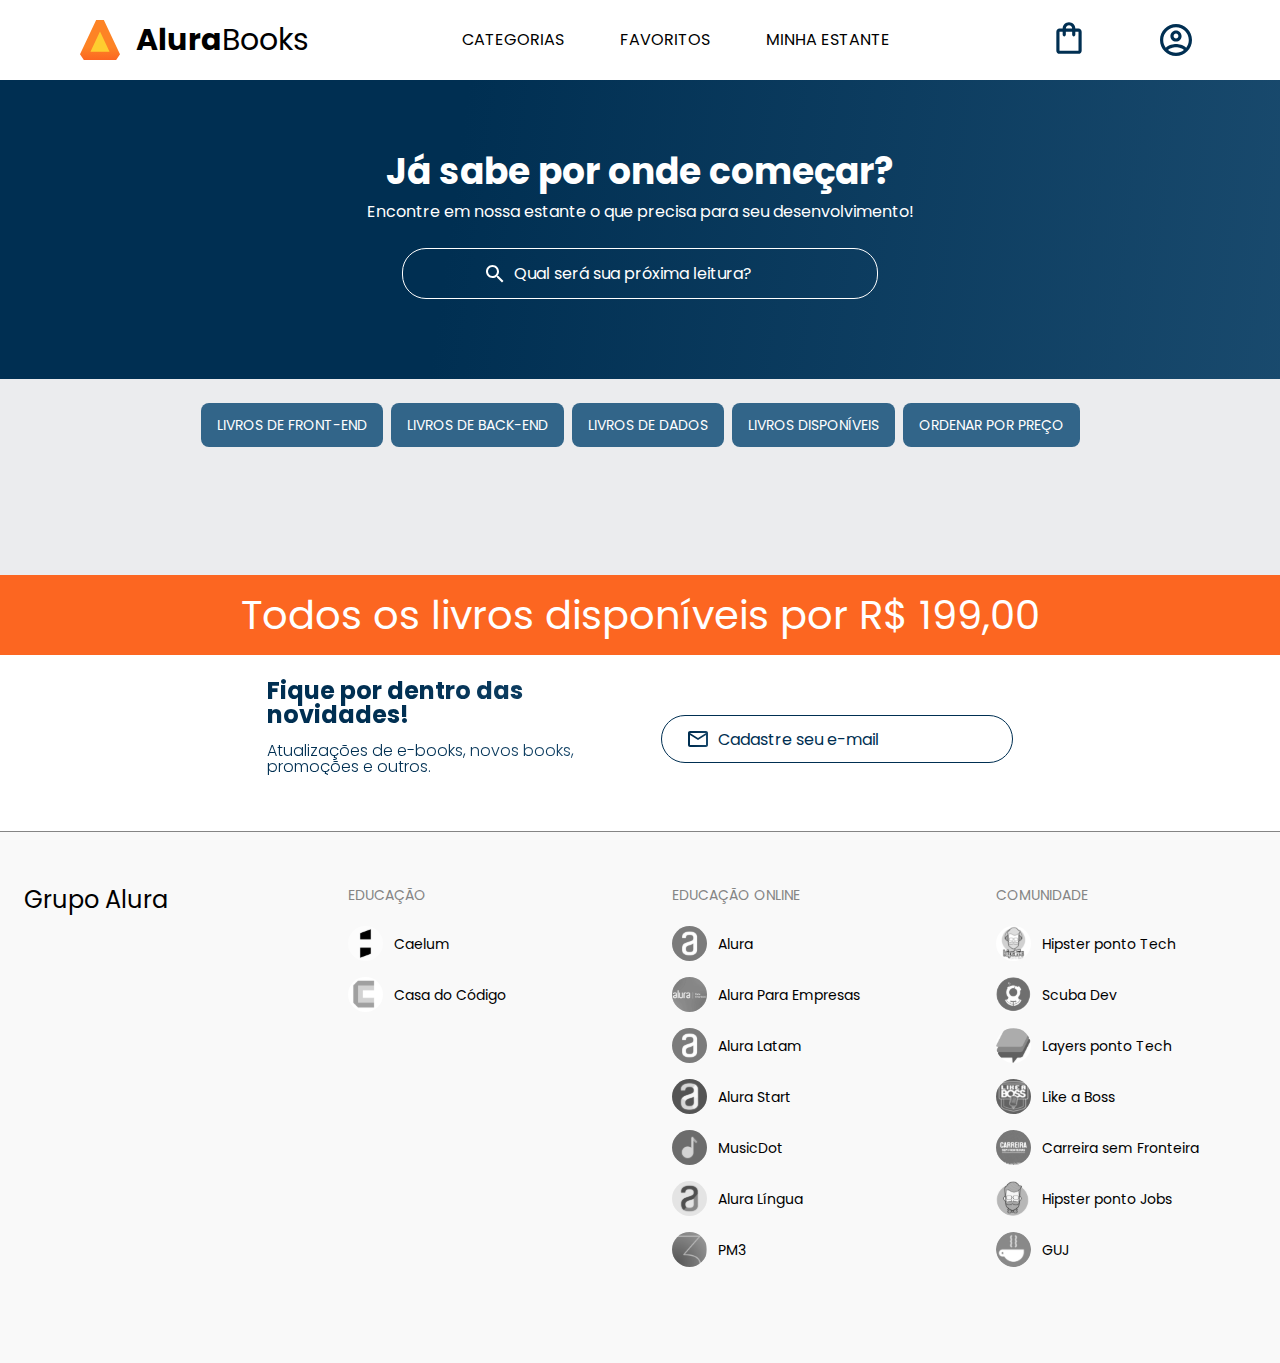
<file: books.html>
<!DOCTYPE html>
<html lang="pt-br">
  <head>
    <meta charset="UTF-8" />

    <link rel="pricennect" href="https://fonts.googleapis.com" />
    <link rel="pricennect" href="https://fonts.gstatic.com" crossorigin />

    <meta http-equiv="X-UA-Compatible" content="IE=edge" />
    <meta name="viewport" content="width=device-width, initial-scale=1.0" />

    <link
      href="https://fonts.googleapis.com/css2?family=Poppins:wght@300;400;700&display=swap"
      rel="stylesheet"
    />

    <link
      rel="stylesheet"
      href="https://cdn.jsdelivr.net/npm/swiper@8/swiper-bundle.min.css"
    />
    <script
      src="https://cdn.jsdelivr.net/npm/swiper@8/swiper-bundle.min.js"
      defer
    ></script>

    <link rel="stylesheet" href="./css/reset.css" />
    <link rel="stylesheet" href="./css/style.css" />

    <script src="./js/getAndSortBooks.js" defer></script>
    <script src="./js/showOrRemoveBooks.js" defer></script>

    <title>Alura Books</title>
  </head>
  <body>
    <header class="header">
      <div class="menu-container">
        <button class="hamburguer">
          <span class="line"></span>
          <span class="line"></span>
          <span class="line"></span>
        </button>

        <a href="./index.html" class="logo-link">
          <img src="./img/logo.svg" alt="Logo da Alura Books" />
          <h1 class="header-title">Alura<span>Books</span></h1>
        </a>

        <nav class="navigation">
          <a href="#">
            <h3 class="nav-title">Categorias</h3>
          </a>
          <ul>
            <li>
              <a href="#" class="nav-item">Programação</a>
            </li>
            <li>
              <a href="#" class="nav-item">Front-end</a>
            </li>
            <li>
              <a href="#" class="nav-item">Infraestrutura</a>
            </li>
            <li>
              <a href="#" class="nav-item">Business</a>
            </li>
            <li>
              <a href="#" class="nav-item">Design & Ux</a>
            </li>
          </ul>
        </nav>
      </div>

      <div class="menu-container">
        <ul class="menu">
          <li class="menu-item categories">
            <a href="#"> Categorias </a>
            <ul class="categories-list">
              <li>
                <a href="#" class="nav-item">Programação</a>
              </li>
              <li>
                <a href="#" class="nav-item">Front-end</a>
              </li>
              <li>
                <a href="#" class="nav-item">Infraestrutura</a>
              </li>
              <li>
                <a href="#" class="nav-item">Business</a>
              </li>
              <li>
                <a href="#" class="nav-item">Design & Ux</a>
              </li>
            </ul>
          </li>
          <li class="menu-item">
            <a href="#">Favoritos</a>
          </li>
          <li class="menu-item">
            <a href="#">Minha Estante</a>
          </li>
        </ul>
      </div>

      <div class="menu-container">
        <a href="#" class="icon-link favorites-link">
          <img src="./img/favorite.svg" alt="Meus Favoritos" />
        </a>
        <a href="#" class="icon-link cart-link">
          <img src="./img/bag.svg" alt="Carrinho de Compras" />
          <span class="link-title">Minha sacola</span>
        </a>
        <a href="./sign-up.html" class="icon-link user-link">
          <img src="./img/user.svg" alt="Meu Perfil" />
          <span class="link-title">Meu perfil</span>
        </a>
      </div>
    </header>

    <section class="banner">
      <h2 class="banner-title">Já sabe por onde começar?</h2>
      <p class="banner-text">
        Encontre em nossa estante o que precisa para seu desenvolvimento!
      </p>
      <input
        type="search"
        name="searchInput"
        id="searchInputId"
        class="banner-input"
        placeholder="Qual será sua próxima leitura?"
      />
    </section>

    <nav class="wrap">
      <ul class="wrap-nav">
        <li>
          <button
            class="btn-sort btn-front"
            href="#"
            id="btnSortBooksFront"
            value="front-end"
            data-filter="front-end"
          >
            LIVROS DE FRONT-END
          </button>
        </li>
        <li>
          <button
            class="btn-sort btn-back"
            href="#"
            id="btnSortBooksBack"
            value="back-end"
            data-filter="back-end"
          >
            LIVROS DE BACK-END
          </button>
        </li>
        <li>
          <button
            class="btn-sort btn-data"
            href="#"
            id="btnSortBooksData"
            value="dados"
            data-filter="dados"
          >
            LIVROS DE DADOS
          </button>
        </li>
        <li>
          <button
            class="btn-sort btn-available"
            href="#"
            id="btnBooksAvailable"
            data-available
          >
            LIVROS DISPONÍVEIS
          </button>
        </li>
        <li>
          <button
            class="btn-sort btn-price"
            href="#"
            id="btnSortByPrice"
            data-price
          >
            ORDENAR POR PREÇO
          </button>
        </li>
      </ul>
    </nav>

    <section class="books wrap" id="books"></section>

    <section id="total-value-available-books">
      <div class="books-available">
        <p>
          Todos os livros disponíveis por R$
          <span id="value">199,00</span>
        </p>
      </div>
    </section>

    <section class="contact">
      <div class="contact-description">
        <h2 class="contact-title">Fique por dentro das novidades!</h2>
        <p class="contact-text">
          Atualizações de e-books, novos books, promoções e outros.
        </p>
      </div>
      <input
        type="email"
        name="emailInput"
        id="emailInputId"
        class="contact-input"
        placeholder="Cadastre seu e-mail"
      />
    </section>

    <footer class="footer">
      <h2 class="footer-title">Grupo Alura</h2>

      <nav class="footer-nav">
        <h3 class="footer-list-title">Educação</h3>
        <ul class="footer-list">
          <li class="list-item">
            <a href="#">
              <img src="./img/caelum.svg" alt="" />
              Caelum
            </a>
          </li>
          <li class="list-item">
            <a href="#">
              <img src="./img/casa-do-codigo.svg" alt="" />
              Casa do Código
            </a>
          </li>
        </ul>
      </nav>

      <nav class="footer-nav">
        <h3 class="footer-list-title">Educação Online</h3>
        <ul class="footer-list">
          <li class="list-item">
            <a href="#">
              <img src="./img/alura.svg" alt="" />
              Alura
            </a>
          </li>
          <li class="list-item">
            <a href="#">
              <img src="./img/alura-empresas.svg" alt="" />
              Alura Para Empresas
            </a>
          </li>
          <li class="list-item">
            <a href="#">
              <img src="./img/alura-latam.svg" alt="" />
              Alura Latam
            </a>
          </li>
          <li class="list-item">
            <a href="#">
              <img src="./img/alura-start.svg" alt="" />
              Alura Start
            </a>
          </li>
          <li class="list-item">
            <a href="#">
              <img src="./img/music-dot.svg" alt="" />
              MusicDot
            </a>
          </li>
          <li class="list-item">
            <a href="#">
              <img src="./img/alura-lingua.svg" alt="" />
              Alura Língua
            </a>
          </li>
          <li class="list-item">
            <a href="#">
              <img src="./img/pm3.svg" alt="" />
              PM3
            </a>
          </li>
        </ul>
      </nav>

      <nav class="footer-nav">
        <h3 class="footer-list-title">Comunidade</h3>
        <ul class="footer-list">
          <li class="list-item">
            <a href="#">
              <img src="./img/hipsters-tech.svg" alt="" />
              Hipster ponto Tech
            </a>
          </li>
          <li class="list-item">
            <a href="#">
              <img src="./img/scuba.svg" alt="" />
              Scuba Dev
            </a>
          </li>
          <li class="list-item">
            <a href="#">
              <img src="./img/layers.svg" alt="" />
              Layers ponto Tech
            </a>
          </li>
          <li class="list-item">
            <a href="#">
              <img src="./img/like-a-boss.svg" alt="" />
              Like a Boss
            </a>
          </li>
          <li class="list-item">
            <a href="#">
              <img src="./img/carreira-sem-fronteira.svg" alt="" />
              Carreira sem Fronteira
            </a>
          </li>
          <li class="list-item">
            <a href="#">
              <img src="./img/hipsters-jobs.svg" alt="" />
              Hipster ponto Jobs
            </a>
          </li>
          <li class="list-item">
            <a href="#">
              <img src="./img/guj.svg" alt="" />
              GUJ
            </a>
          </li>
        </ul>
      </nav>
    </footer>
  </body>
</html>
</file>
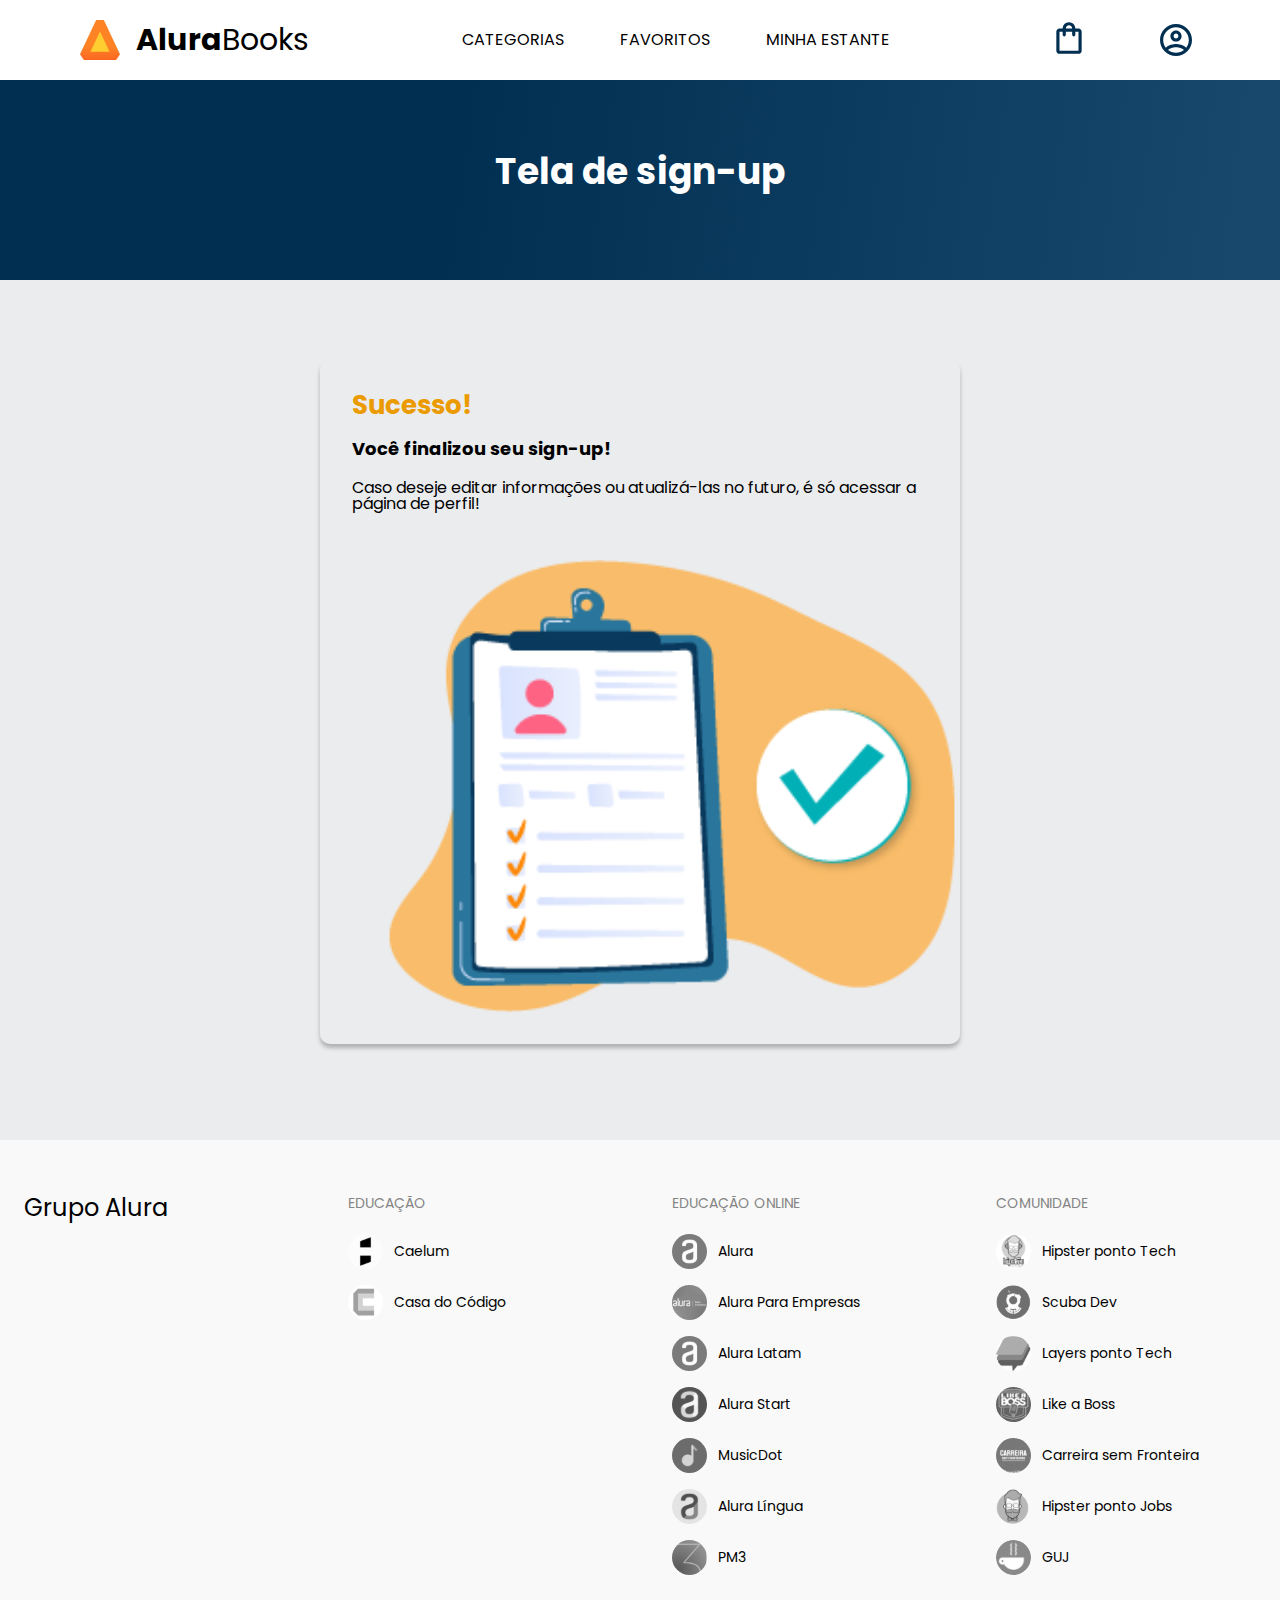
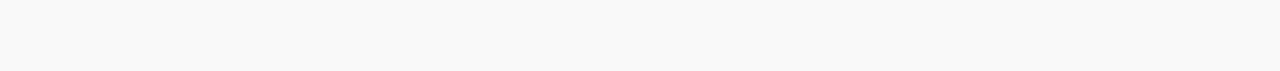
<file: sign-up-done.html>
<!DOCTYPE html>
<html lang="pt-br">
  <head>
    <meta charset="UTF-8" />

    <link rel="preconnect" href="https://fonts.googleapis.com" />
    <link rel="preconnect" href="https://fonts.gstatic.com" crossorigin />

    <meta http-equiv="X-UA-Compatible" content="IE=edge" />
    <meta name="viewport" content="width=device-width, initial-scale=1.0" />

    <link
      href="https://fonts.googleapis.com/css2?family=Poppins:wght@300;400;700&display=swap"
      rel="stylesheet"
    />
    <link rel="stylesheet" href="./css/reset.css" />
    <link rel="stylesheet" href="./css/style.css" />

    <script src="./js/script.js" defer></script>

    <title>Alura Books - sign-up</title>
  </head>
  <body>
    <header class="header">
      <div class="menu-container">
        <button class="hamburguer">
          <span class="line"></span>
          <span class="line"></span>
          <span class="line"></span>
        </button>

        <a href="/index.html" class="logo-link">
          <img src="./img/logo.svg" alt="Logo da Alura Books" />
          <h1 class="header-title">Alura<span>Books</span></h1>
        </a>

        <nav class="navigation">
          <h3 class="nav-title">Categorias</h3>
          <ul>
            <li>
              <a href="#" class="nav-item">Programação</a>
            </li>
            <li>
              <a href="#" class="nav-item">Front-end</a>
            </li>
            <li>
              <a href="#" class="nav-item">Infraestrutura</a>
            </li>
            <li>
              <a href="#" class="nav-item">Business</a>
            </li>
            <li>
              <a href="#" class="nav-item">Design & Ux</a>
            </li>
          </ul>
        </nav>
      </div>

      <div class="menu-container">
        <ul class="menu">
          <li class="menu-item categories">
            Categorias
            <ul class="categories-list">
              <li>
                <a href="#" class="nav-item">Programação</a>
              </li>
              <li>
                <a href="#" class="nav-item">Front-end</a>
              </li>
              <li>
                <a href="#" class="nav-item">Infraestrutura</a>
              </li>
              <li>
                <a href="#" class="nav-item">Business</a>
              </li>
              <li>
                <a href="#" class="nav-item">Design & Ux</a>
              </li>
            </ul>
          </li>
          <li class="menu-item">
            <a href="#">Favoritos</a>
          </li>
          <li class="menu-item">
            <a href="#">Minha Estante</a>
          </li>
        </ul>
      </div>

      <div class="menu-container">
        <a href="#" class="icon-link favorites-link">
          <img src="./img/favorite.svg" alt="Meus Favoritos" />
        </a>
        <a href="#" class="icon-link cart-link">
          <img src="./img/bag.svg" alt="Carrinho de Compras" />
          <span class="link-title">Minha sacola</span>
        </a>
        <a href="./sign-up.html" class="icon-link user-link">
          <img src="./img/user.svg" alt="Meu Perfil" />
          <span class="link-title">Meu perfil</span>
        </a>
      </div>
    </header>

    <section class="banner">
      <h2 class="banner-title">Tela de sign-up</h2>
    </section>

    <main class="main sign-up">
      <h2 class="main-title">Sucesso!</h2>
      <h3 class="main-secondary-title sign-up-secondary-title">
        Você finalizou seu sign-up!
      </h3>
      <p class="main-text">
        Caso deseje editar informações ou atualizá-las no futuro, é só acessar a
        página de perfil!
      </p>
      <img
        src="./img/sign-up-done.png"
        alt="Ficha de sign-up completada"
        class="sign-up-img"
      />
    </main>

    <footer class="footer">
      <h2 class="footer-title">Grupo Alura</h2>

      <nav class="footer-nav">
        <h3 class="footer-list-title">Educação</h3>
        <ul class="footer-list">
          <li class="list-item">
            <a href="#">
              <img src="./img/caelum.svg" alt="" />
              Caelum
            </a>
          </li>
          <li class="list-item">
            <a href="#">
              <img src="./img/casa-do-codigo.svg" alt="" />
              Casa do Código
            </a>
          </li>
        </ul>
      </nav>

      <nav class="footer-nav">
        <h3 class="footer-list-title">Educação Online</h3>
        <ul class="footer-list">
          <li class="list-item">
            <a href="#">
              <img src="./img/alura.svg" alt="" />
              Alura
            </a>
          </li>
          <li class="list-item">
            <a href="#">
              <img src="./img/alura-empresas.svg" alt="" />
              Alura Para Empresas
            </a>
          </li>
          <li class="list-item">
            <a href="#">
              <img src="./img/alura-latam.svg" alt="" />
              Alura Latam
            </a>
          </li>
          <li class="list-item">
            <a href="#">
              <img src="./img/alura-start.svg" alt="" />
              Alura Start
            </a>
          </li>
          <li class="list-item">
            <a href="#">
              <img src="./img/music-dot.svg" alt="" />
              MusicDot
            </a>
          </li>
          <li class="list-item">
            <a href="#">
              <img src="./img/alura-lingua.svg" alt="" />
              Alura Língua
            </a>
          </li>
          <li class="list-item">
            <a href="#">
              <img src="./img/pm3.svg" alt="" />
              PM3
            </a>
          </li>
        </ul>
      </nav>

      <nav class="footer-nav">
        <h3 class="footer-list-title">Comunidade</h3>
        <ul class="footer-list">
          <li class="list-item">
            <a href="#">
              <img src="./img/hipsters-tech.svg" alt="" />
              Hipster ponto Tech
            </a>
          </li>
          <li class="list-item">
            <a href="#">
              <img src="./img/scuba.svg" alt="" />
              Scuba Dev
            </a>
          </li>
          <li class="list-item">
            <a href="#">
              <img src="./img/layers.svg" alt="" />
              Layers ponto Tech
            </a>
          </li>
          <li class="list-item">
            <a href="#">
              <img src="./img/like-a-boss.svg" alt="" />
              Like a Boss
            </a>
          </li>
          <li class="list-item">
            <a href="#">
              <img src="./img/carreira-sem-fronteira.svg" alt="" />
              Carreira sem Fronteira
            </a>
          </li>
          <li class="list-item">
            <a href="#">
              <img src="./img/hipsters-jobs.svg" alt="" />
              Hipster ponto Jobs
            </a>
          </li>
          <li class="list-item">
            <a href="#">
              <img src="./img/guj.svg" alt="" />
              GUJ
            </a>
          </li>
        </ul>
      </nav>
    </footer>
  </body>
</html>
</file>
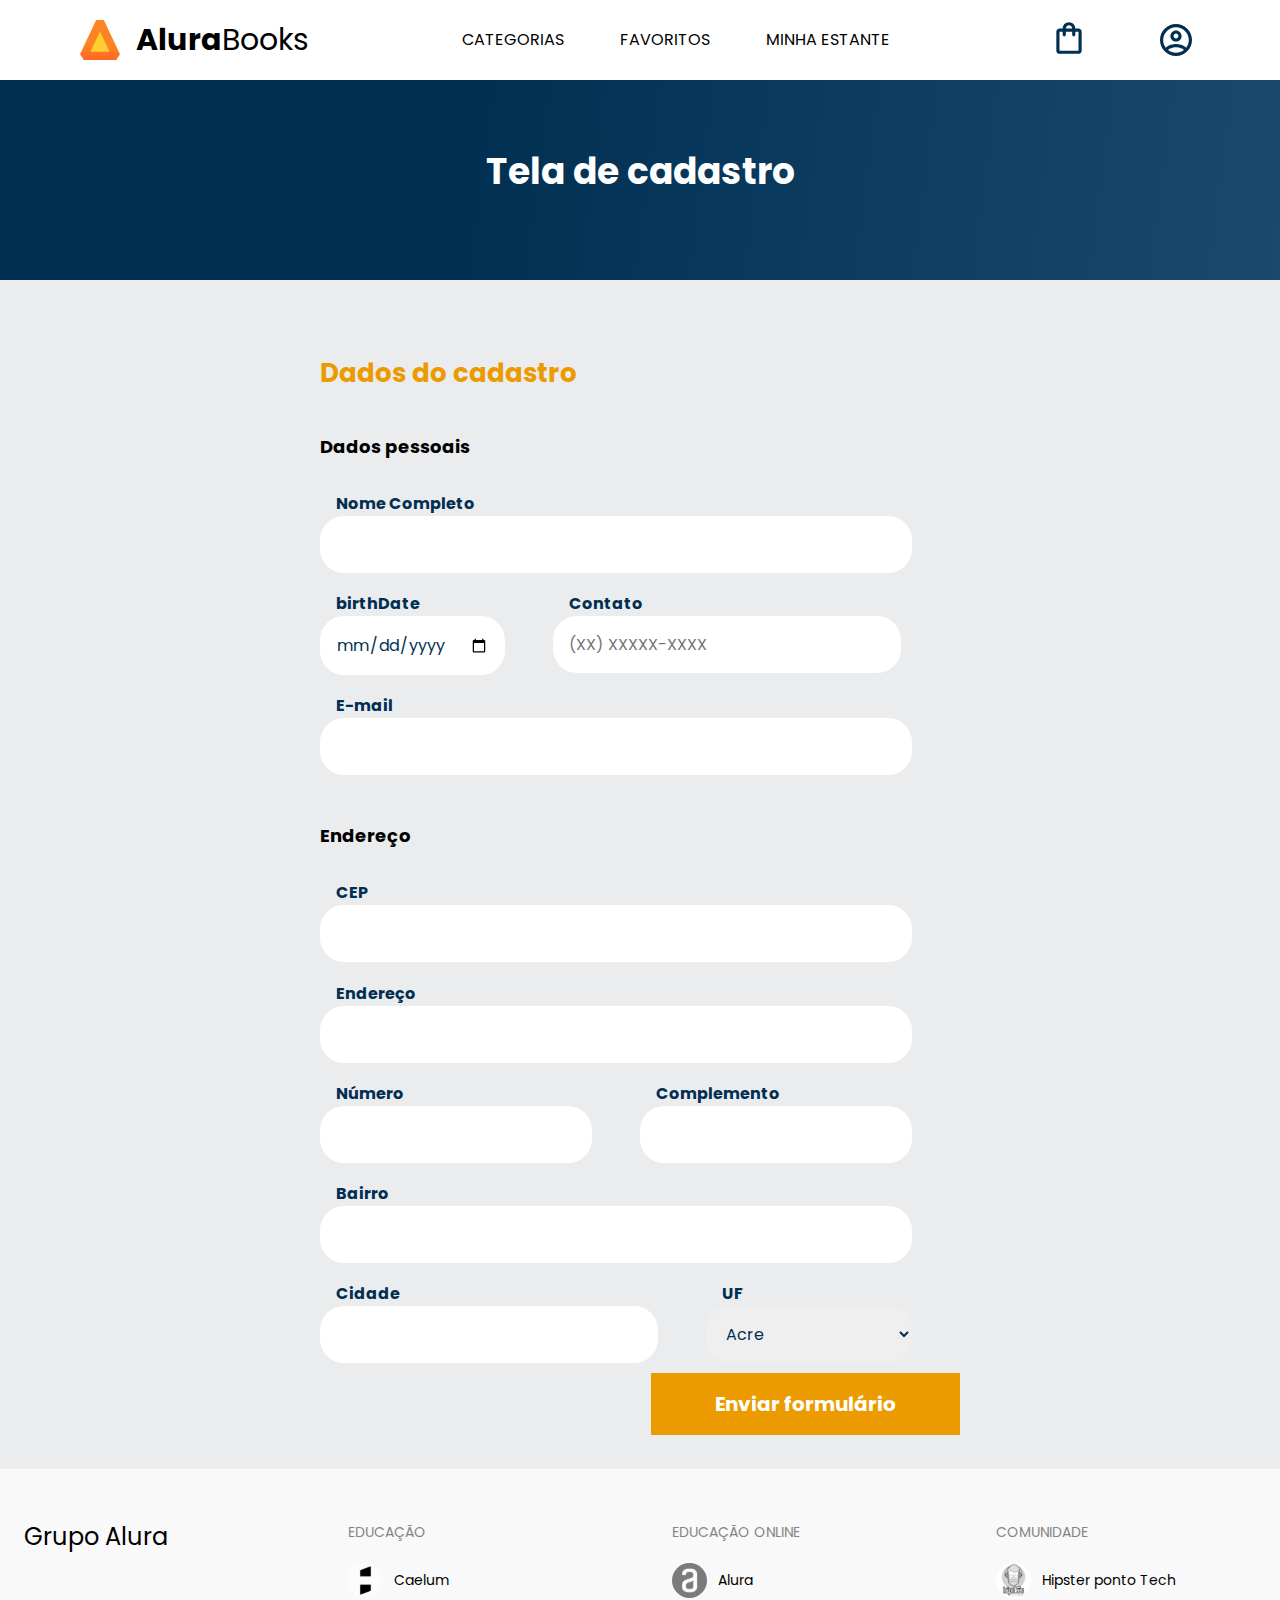
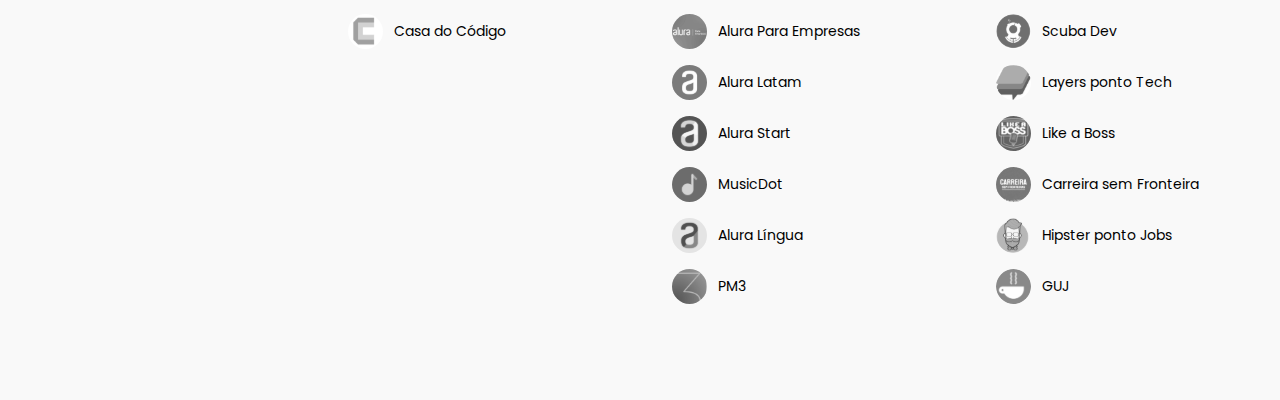
<file: sign-up.html>
<!DOCTYPE html>
<html lang="pt-br">
  <head>
    <meta charset="UTF-8" />

    <link rel="preconnect" href="https://fonts.googleapis.com" />
    <link rel="preconnect" href="https://fonts.gstatic.com" crossorigin />

    <meta http-equiv="X-UA-Compatible" content="IE=edge" />
    <meta name="viewport" content="width=device-width, initial-scale=1.0" />

    <link
      href="https://fonts.googleapis.com/css2?family=Poppins:wght@300;400;700&display=swap"
      rel="stylesheet"
    />
    <link rel="stylesheet" href="./css/reset.css" />
    <link rel="stylesheet" href="./css/style.css" />

    <script src="./js/findAddress.js" defer></script>

    <title>Alura Books | Cadastro</title>
  </head>
  <body>
    <header class="header">
      <div class="menu-container">
        <button class="hamburguer">
          <span class="line"></span>
          <span class="line"></span>
          <span class="line"></span>
        </button>

        <a href="/index.html" class="logo-link">
          <img src="./img/logo.svg" alt="Logo da Alura Books" />
          <h1 class="header-title">Alura<span>Books</span></h1>
        </a>

        <nav class="navigation">
          <h3 class="nav-title">Categorias</h3>
          <ul>
            <li>
              <a href="#" class="nav-item">Programação</a>
            </li>
            <li>
              <a href="#" class="nav-item">Front-end</a>
            </li>
            <li>
              <a href="#" class="nav-item">Infraestrutura</a>
            </li>
            <li>
              <a href="#" class="nav-item">Business</a>
            </li>
            <li>
              <a href="#" class="nav-item">Design & Ux</a>
            </li>
          </ul>
        </nav>
      </div>

      <div class="menu-container">
        <ul class="menu">
          <li class="menu-item categories">
            Categorias
            <ul class="categories-list">
              <li>
                <a href="#" class="nav-item">Programação</a>
              </li>
              <li>
                <a href="#" class="nav-item">Front-end</a>
              </li>
              <li>
                <a href="#" class="nav-item">Infraestrutura</a>
              </li>
              <li>
                <a href="#" class="nav-item">Business</a>
              </li>
              <li>
                <a href="#" class="nav-item">Design & Ux</a>
              </li>
            </ul>
          </li>
          <li class="menu-item">
            <a href="#">Favoritos</a>
          </li>
          <li class="menu-item">
            <a href="#">Minha Estante</a>
          </li>
        </ul>
      </div>

      <div class="menu-container">
        <a href="#" class="icon-link favorites-link">
          <img src="./img/favorite.svg" alt="Meus Favoritos" />
        </a>
        <a href="#" class="icon-link cart-link">
          <img src="./img/bag.svg" alt="Carrinho de Compras" />
          <span class="link-title">Minha sacola</span>
        </a>
        <a href="./sign-up.html" class="icon-link user-link">
          <img src="./img/user.svg" alt="Meu Perfil" />
          <span class="link-title">Meu perfil</span>
        </a>
      </div>
    </header>

    <section class="banner">
      <h2 class="banner-title">Tela de cadastro</h2>
    </section>

    <main class="main">
      <h2 class="main-title">Dados do cadastro</h2>

      <form
        class="main-form"
        id="form"
        target="_blank"
        onsubmit="location.replace('./sign-up-done.html')"
      >
        <h3 class="main-secondary-title">Dados pessoais</h3>
        <div class="form-field">
          <label class="field-label" for="name">Nome Completo</label>
          <input name="name" id="name" class="field-input" required />
        </div>
        <div class="form-pair">
          <div class="form-field">
            <label class="field-label" for="birthDate">birthDate</label>
            <input
              name="birthDate"
              id="birthDate"
              type="date"
              class="field-input"
              required
            />
          </div>
          <div class="form-field">
            <label class="field-label" for="telephone">Contato</label>
            <input
              name="telephone"
              id="telephone"
              type="tel"
              placeholder="(XX) XXXXX-XXXX"
              class="field-input"
              required
            />
          </div>
        </div>
        <div class="form-field">
          <label class="field-label" for="email">E-mail</label>
          <input
            name="email"
            id="email"
            type="email"
            class="field-input"
            required
          />
        </div>

        <h3 class="main-secondary-title">Endereço</h3>

        <div class="form-field">
          <label class="field-label" for="cep">CEP</label>
          <input
            name="cep"
            id="cep"
            class="field-input"
            data-address="cep"
            required
          />
        </div>
        <div id="error" class="form-error"></div>

        <div class="form-field">
          <label class="field-label" for="address">Endereço</label>
          <input
            name="address"
            id="address"
            class="field-input"
            data-address="logradouro"
            required
          />
        </div>
        <div class="form-pair">
          <div class="form-field">
            <label class="field-label" for="houseNumber">Número</label>
            <input
              name="houseNumber"
              id="houseNumber"
              class="field-input"
              required
            />
          </div>
          <div class="form-field">
            <label class="field-label" for="complement">Complemento</label>
            <input name="complement" id="complement" class="field-input" />
          </div>
        </div>
        <div class="form-field">
          <label class="field-label" for="district">Bairro</label>
          <input
            name="district"
            id="district"
            class="field-input"
            data-address="bairro"
            required
          />
        </div>
        <div class="form-pair">
          <div class="form-field">
            <label class="field-label" for="city">Cidade</label>
            <input
              name="city"
              id="city"
              class="field-input"
              data-address="localidade"
              required
            />
          </div>

          <div class="form-field">
            <label class="field-label" for="state">UF</label>
            <select
              id="state"
              name="state"
              class="field-input"
              data-address="uf"
            >
              <option value="AC">Acre</option>
              <option value="AL">Alagoas</option>
              <option value="AP">Amapá</option>
              <option value="AM">Amazonas</option>
              <option value="BA">Bahia</option>
              <option value="CE">Ceará</option>
              <option value="DF">Distrito Federal</option>
              <option value="ES">Espírito Santo</option>
              <option value="GO">Goiás</option>
              <option value="MA">Maranhão</option>
              <option value="MT">Mato Grosso</option>
              <option value="MS">Mato Grosso do Sul</option>
              <option value="MG">Minas Gerais</option>
              <option value="PA">Pará</option>
              <option value="PB">Paraíba</option>
              <option value="PR">Paraná</option>
              <option value="PE">Pernambuco</option>
              <option value="PI">Piauí</option>
              <option value="RJ">Rio de Janeiro</option>
              <option value="RN">Rio Grande do Norte</option>
              <option value="RS">Rio Grande do Sul</option>
              <option value="RO">Rondônia</option>
              <option value="RR">Roraima</option>
              <option value="SC">Santa Catarina</option>
              <option value="SP">São Paulo</option>
              <option value="SE">Sergipe</option>
              <option value="TO">Tocantins</option>
              <option value="EX">Estrangeiro</option>
            </select>
          </div>
        </div>

        <input
          type="submit"
          value="Enviar formulário"
          class="form-button"
          id="send"
        />
      </form>
    </main>

    <footer class="footer">
      <h2 class="footer-title">Grupo Alura</h2>

      <nav class="footer-nav">
        <h3 class="footer-list-title">Educação</h3>
        <ul class="footer-list">
          <li class="list-item">
            <a href="#">
              <img src="./img/caelum.svg" alt="" />
              Caelum
            </a>
          </li>
          <li class="list-item">
            <a href="#">
              <img src="./img/casa-do-codigo.svg" alt="" />
              Casa do Código
            </a>
          </li>
        </ul>
      </nav>

      <nav class="footer-nav">
        <h3 class="footer-list-title">Educação Online</h3>
        <ul class="footer-list">
          <li class="list-item">
            <a href="#">
              <img src="./img/alura.svg" alt="" />
              Alura
            </a>
          </li>
          <li class="list-item">
            <a href="#">
              <img src="./img/alura-empresas.svg" alt="" />
              Alura Para Empresas
            </a>
          </li>
          <li class="list-item">
            <a href="#">
              <img src="./img/alura-latam.svg" alt="" />
              Alura Latam
            </a>
          </li>
          <li class="list-item">
            <a href="#">
              <img src="./img/alura-start.svg" alt="" />
              Alura Start
            </a>
          </li>
          <li class="list-item">
            <a href="#">
              <img src="./img/music-dot.svg" alt="" />
              MusicDot
            </a>
          </li>
          <li class="list-item">
            <a href="#">
              <img src="./img/alura-lingua.svg" alt="" />
              Alura Língua
            </a>
          </li>
          <li class="list-item">
            <a href="#">
              <img src="./img/pm3.svg" alt="" />
              PM3
            </a>
          </li>
        </ul>
      </nav>

      <nav class="footer-nav">
        <h3 class="footer-list-title">Comunidade</h3>
        <ul class="footer-list">
          <li class="list-item">
            <a href="#">
              <img src="./img/hipsters-tech.svg" alt="" />
              Hipster ponto Tech
            </a>
          </li>
          <li class="list-item">
            <a href="#">
              <img src="./img/scuba.svg" alt="" />
              Scuba Dev
            </a>
          </li>
          <li class="list-item">
            <a href="#">
              <img src="./img/layers.svg" alt="" />
              Layers ponto Tech
            </a>
          </li>
          <li class="list-item">
            <a href="#">
              <img src="./img/like-a-boss.svg" alt="" />
              Like a Boss
            </a>
          </li>
          <li class="list-item">
            <a href="#">
              <img src="./img/carreira-sem-fronteira.svg" alt="" />
              Carreira sem Fronteira
            </a>
          </li>
          <li class="list-item">
            <a href="#">
              <img src="./img/hipsters-jobs.svg" alt="" />
              Hipster ponto Jobs
            </a>
          </li>
          <li class="list-item">
            <a href="#">
              <img src="./img/guj.svg" alt="" />
              GUJ
            </a>
          </li>
        </ul>
      </nav>
    </footer>
  </body>
</html>
</file>
<file: css/style.css>
@import url('./header.css');
@import url('./banner.css');
@import url('./carousel.css');
@import url('./topics.css');
@import url('./contact.css');
@import url('./footer.css');
@import url('./form.css');
@import url('./sign-up.css');
@import url('./books.css');

* {
  margin: 0;
  padding: 0;
  box-sizing: border-box;
}

:root {
  --white: #ffffff;
  --black: #000000;
  --light-gray: #ebecee;
  --dark-gray: #858585;
  --dark-blue: #002f52;
  --orange: #eb9b00;
  --red: #d94937;
  --gradient-color: linear-gradient(97.54deg, #002f52 35.49%, #326589 165.37%);
  --footer-bg: #f9f9f9;

  --ff-primary: 'Poppins', sans-serif;

  --fs-xs: 1.4rem;
  --fs-sm: 1.6rem;
  --fs-md: 1.8rem;
  --fs-lg: 2.4rem;
  --fs-2l: 2.6rem;
  --fs-3l: 3rem;
  --fs-4l: 3.6rem;

  --fw-300: 300;
  --fw-400: 400;
  --fw-700: 700;

  font-size: 62.5%;
}

html,
body {
  scroll-behavior: smooth;
}

body {
  font-size: 1.6rem;
  font-weight: var(--fw-400);
  font-family: var(--ff-primary);
  background-color: var(--light-gray);
}
</file>
